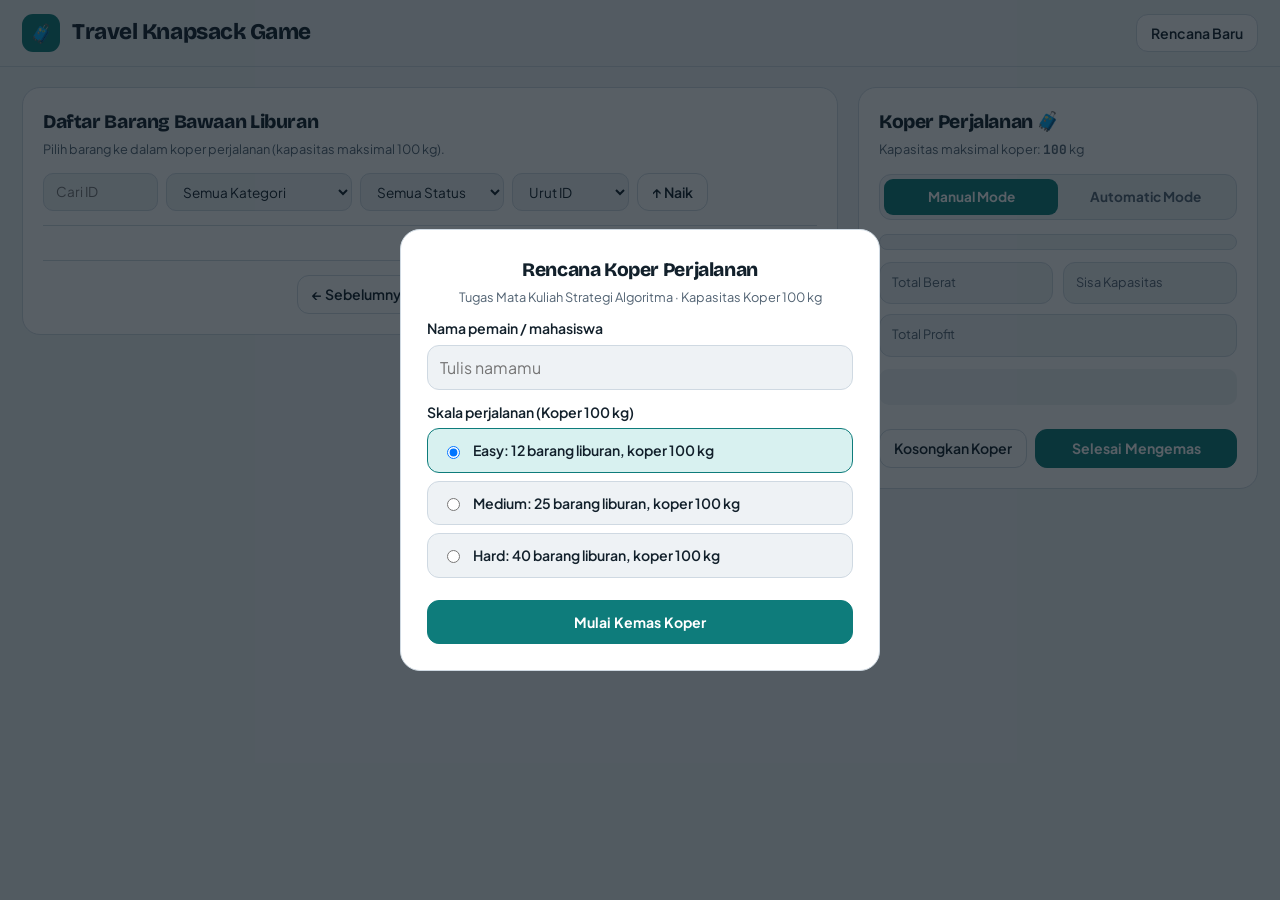
<file: public/assets/aistudio/testing_5fa6f58c.html>
<!DOCTYPE html>
<html lang="id">

<head>
    <meta charset="utf-8">
    <meta name="viewport" content="width=device-width, initial-scale=1, viewport-fit=cover">
    <title>Travel Knapsack Game — Simulasi Koper Perjalanan 100 kg (Tugas Strategi Algoritma)</title>
    <link rel="preconnect" href="https://fonts.googleapis.com">
    <link rel="preconnect" href="https://fonts.gstatic.com" crossorigin>
    <link href="https://fonts.googleapis.com/css2?family=Bricolage+Grotesque:opsz,wght@12..96,600;12..96,700;12..96,800&family=JetBrains+Mono:wght@500;700&family=Plus+Jakarta+Sans:wght@400;500;600;700&display=swap" rel="stylesheet">
    <style>
        :root {
            --bg: #EEF2F5;
            --pn: #FFFFFF;
            --ink: #12202B;
            --mut: #526373;
            --ln: #CFD9E2;
            --ac: #0E7C7B;
            --acs: #D8F1F0;
            --gold: #D99B16;
            --bad: #C43B3B;
            --cur: #FFF3C7;
            box-sizing: border-box;
            padding-top: env(safe-area-inset-top, 0px);
            padding-bottom: env(safe-area-inset-bottom, 0px);
            color-scheme: light;
        }

        @media (prefers-color-scheme: dark) {
            :root:not([data-theme="light"]) {
                --bg: #0C141C;
                --pn: #13202B;
                --ink: #E8F0F7;
                --mut: #94A8B8;
                --ln: #253645;
                --ac: #36C2BF;
                --acs: #123638;
                --gold: #F2BD42;
                --bad: #F27474;
                --cur: #3D3210;
                color-scheme: dark;
            }
        }

        * {
            box-sizing: border-box;
        }

        body {
            margin: 0;
            background: var(--bg);
            color: var(--ink);
            font-family: "Plus Jakarta Sans", system-ui, -apple-system, sans-serif;
            line-height: 1.45;
        }

        h1, h2, h3 {
            font-family: "Bricolage Grotesque", system-ui, sans-serif;
            letter-spacing: -0.02em;
        }

        .mono {
            font-family: "JetBrains Mono", monospace;
            font-variant-numeric: tabular-nums;
        }

        button, input, select {
            font: inherit;
            color: inherit;
        }

        button {
            cursor: pointer;
        }

        header {
            max-width: 1400px;
            margin: 0 auto;
            display: flex;
            flex-wrap: wrap;
            gap: 12px;
            align-items: center;
            justify-content: space-between;
            padding: 14px 22px;
            border-bottom: 1px solid var(--ln);
        }

        .brand-wrap {
            display: flex;
            align-items: center;
            gap: 12px;
        }

        .brand-badge {
            width: 38px;
            height: 38px;
            border-radius: 11px;
            background: var(--ac);
            color: #fff;
            display: flex;
            align-items: center;
            justify-content: center;
            font-size: 1.15rem;
        }

        h1 {
            margin: 0;
            font-size: 1.4rem;
            font-weight: 800;
            line-height: 1.1;
        }

        .who {
            color: var(--mut);
            font-size: 0.85rem;
            margin-top: 2px;
        }

        .btn {
            border: 1px solid var(--ln);
            background: var(--pn);
            border-radius: 12px;
            padding: 8px 14px;
            font-weight: 600;
            font-size: 0.88rem;
            white-space: nowrap;
        }

        .btn:hover:not(:disabled) {
            border-color: var(--ac);
        }

        .btn.pri {
            background: var(--ac);
            border-color: var(--ac);
            color: #fff;
            font-weight: 700;
        }

        .btn:disabled {
            opacity: 0.45;
            cursor: not-allowed;
        }

        main {
            max-width: 1400px;
            margin: 0 auto;
            display: grid;
            grid-template-columns: minmax(0, 1fr) 400px;
            gap: 20px;
            padding: 20px 22px 32px;
            align-items: start;
        }

        @media (max-width: 960px) {
            main {
                grid-template-columns: 1fr;
            }
        }

        section {
            background: var(--pn);
            border: 1px solid var(--ln);
            border-radius: 18px;
            padding: 20px;
        }

        h2 {
            margin: 0 0 4px;
            font-size: 1.2rem;
            font-weight: 800;
        }

        .sub {
            font-size: 0.8rem;
            color: var(--mut);
            margin: 0 0 14px;
        }

        .tools {
            display: flex;
            flex-wrap: wrap;
            gap: 8px;
            margin-bottom: 16px;
            padding-bottom: 14px;
            border-bottom: 1px solid var(--ln);
        }

        .tools input,
        .tools select {
            border: 1px solid var(--ln);
            border-radius: 10px;
            padding: 8px 12px;
            background: var(--bg);
            font-size: 0.85rem;
        }

        .tools input {
            width: 115px;
        }

        .grid {
            display: grid;
            grid-template-columns: repeat(auto-fill, minmax(165px, 1fr));
            gap: 12px;
        }

        .card {
            text-align: left;
            border: 1px solid var(--ln);
            background: var(--bg);
            border-radius: 14px;
            padding: 12px;
            display: flex;
            flex-direction: column;
            gap: 6px;
            position: relative;
            transition: transform 0.16s, border-color 0.16s;
        }

        .card-top {
            display: flex;
            justify-content: space-between;
            align-items: flex-start;
        }

        .card .ic {
            font-size: 1.9rem;
            line-height: 1;
        }

        .card .id {
            font-family: "JetBrains Mono", monospace;
            font-size: 0.75rem;
            font-weight: 700;
            color: var(--mut);
        }

        .card .nm {
            font-weight: 700;
            font-size: 0.82rem;
            white-space: nowrap;
            overflow: hidden;
            text-overflow: ellipsis;
        }

        .card .cat {
            font-size: 0.72rem;
            color: var(--mut);
        }

        .card-foot {
            display: flex;
            justify-content: space-between;
            align-items: baseline;
            padding-top: 6px;
            border-top: 1px solid var(--ln);
            margin-top: 2px;
        }

        .card .w {
            font-family: "JetBrains Mono", monospace;
            font-size: 0.8rem;
            font-weight: 700;
        }

        .card .p {
            font-family: "JetBrains Mono", monospace;
            color: var(--ac);
            font-weight: 800;
            font-size: 0.9rem;
        }

        .card:hover:not(:disabled) {
            border-color: var(--ac);
            transform: translateY(-2px);
        }

        .card.in {
            background: var(--acs);
            border-color: var(--ac);
            opacity: 0.82;
        }

        .card.big {
            opacity: 0.42;
            cursor: not-allowed;
        }

        .card.cur {
            background: var(--cur);
            border-color: var(--gold);
            box-shadow: 0 0 0 3px var(--gold);
        }

        .pg {
            display: flex;
            gap: 12px;
            align-items: center;
            justify-content: center;
            margin-top: 18px;
            padding-top: 14px;
            border-top: 1px solid var(--ln);
        }

        .seg {
            display: grid;
            grid-template-columns: 1fr 1fr;
            border: 1px solid var(--ln);
            background: var(--bg);
            border-radius: 12px;
            padding: 4px;
            margin-bottom: 14px;
        }

        .seg button {
            border: 0;
            background: transparent;
            border-radius: 9px;
            padding: 8px 12px;
            font-weight: 700;
            font-size: 0.85rem;
            color: var(--mut);
        }

        .seg button.on {
            background: var(--ac);
            color: #fff;
        }

        .bar {
            height: 16px;
            border-radius: 99px;
            background: var(--bg);
            border: 1px solid var(--ln);
            overflow: hidden;
            margin: 8px 0;
        }

        .bar i {
            display: block;
            height: 100%;
            width: 0;
            background: var(--ac);
            transition: width 0.35s;
        }

        .bar.full i {
            background: var(--gold);
        }

        .stats {
            display: grid;
            grid-template-columns: 1fr 1fr;
            gap: 10px;
            margin: 12px 0;
        }

        .stats div {
            background: var(--bg);
            border: 1px solid var(--ln);
            border-radius: 12px;
            padding: 10px 12px;
            font-size: 0.8rem;
            color: var(--mut);
        }

        .stats b {
            display: block;
            font-family: "JetBrains Mono", monospace;
            font-size: 1.2rem;
            color: var(--ink);
            margin-top: 2px;
        }

        .bag {
            list-style: none;
            margin: 10px 0 14px;
            padding: 0;
            max-height: 280px;
            overflow: auto;
            display: flex;
            flex-direction: column;
            gap: 6px;
        }

        .bag li {
            display: flex;
            align-items: center;
            gap: 10px;
            border: 1px solid var(--ln);
            background: var(--bg);
            border-radius: 12px;
            padding: 8px 10px;
            font-size: 0.85rem;
        }

        .bag li.cur {
            background: var(--cur);
            border-color: var(--gold);
        }

        .bag .t {
            flex: 1;
            font-family: "JetBrains Mono", monospace;
            font-size: 0.8rem;
        }

        .bag .x {
            border: 0;
            background: transparent;
            color: var(--bad);
            font-size: 1.25rem;
            font-weight: 800;
            padding: 0 6px;
        }

        .empty {
            color: var(--mut);
            text-align: center;
            padding: 22px 0;
            font-size: 0.88rem;
        }

        .log {
            min-height: 2.8em;
            font-size: 0.82rem;
            color: var(--mut);
            margin-bottom: 10px;
            padding: 8px 10px;
            border-radius: 10px;
            background: var(--bg);
        }

        .row {
            display: flex;
            gap: 8px;
            flex-wrap: wrap;
        }

        .mask {
            position: fixed;
            inset: 0;
            background: rgba(10, 20, 28, 0.68);
            display: flex;
            align-items: center;
            justify-content: center;
            padding: 16px;
            z-index: 20;
        }

        .mask[hidden] {
            display: none;
        }

        .modal {
            background: var(--pn);
            border: 1px solid var(--ln);
            border-radius: 20px;
            padding: 26px;
            max-width: 480px;
            width: 100%;
            text-align: center;
            max-height: 92%;
            overflow: auto;
        }

        .modal label {
            display: block;
            text-align: left;
            font-weight: 600;
            font-size: 0.88rem;
            margin: 12px 0 6px;
        }

        .modal input[type=text] {
            width: 100%;
            padding: 10px 12px;
            border: 1px solid var(--ln);
            border-radius: 12px;
            background: var(--bg);
        }

        .lv {
            display: grid;
            gap: 8px;
        }

        .lv label {
            border: 1px solid var(--ln);
            border-radius: 12px;
            padding: 11px 14px;
            margin: 0;
            cursor: pointer;
            display: flex;
            gap: 10px;
            align-items: center;
            background: var(--bg);
        }

        .lv label:has(input:checked) {
            border-color: var(--ac);
            background: var(--acs);
        }

        .res {
            text-align: left;
            background: var(--bg);
            border: 1px solid var(--ln);
            border-radius: 12px;
            padding: 12px 16px;
            margin: 14px 0;
            font-size: 0.9rem;
        }

        .res p {
            margin: 6px 0;
            display: flex;
            justify-content: space-between;
        }

        #toast {
            position: fixed;
            left: 50%;
            bottom: 20px;
            transform: translateX(-50%);
            background: var(--ink);
            color: var(--bg);
            padding: 9px 18px;
            border-radius: 99px;
            font-size: 0.88rem;
            font-weight: 600;
            z-index: 40;
            opacity: 0;
            transition: opacity 0.2s;
            pointer-events: none;
        }

        #toast.on {
            opacity: 1;
        }
    </style>
</head>

<body>
    <header>
        <div class="brand-wrap">
            <div class="brand-badge">🧳</div>
            <div>
                <h1>Travel Knapsack Game</h1>
                <div class="who" id="who"></div>
            </div>
        </div>
        <button class="btn" id="newBtn">Rencana Baru</button>
    </header>
    <main>
        <section aria-label="Daftar barang">
            <h2>Daftar Barang Bawaan Liburan</h2>
            <p class="sub">Pilih barang ke dalam koper perjalanan (kapasitas maksimal 100 kg).</p>
            <div class="tools">
                <input id="q" type="number" min="1" placeholder="Cari ID" aria-label="Cari ID barang">
                <select id="catFil" aria-label="Filter Kategori">
                    <option value="all">Semua Kategori</option>
                    <option value="Pakaian">Pakaian</option>
                    <option value="Elektronik">Elektronik</option>
                    <option value="Perlengkapan Liburan">Perlengkapan Liburan</option>
                    <option value="Toiletries & Obat">Toiletries &amp; Obat</option>
                    <option value="Bekal & Konsumsi">Bekal &amp; Konsumsi</option>
                    <option value="Aksesori & Dokumen">Aksesori &amp; Dokumen</option>
                </select>
                <select id="fil" aria-label="Filter">
                    <option value="all">Semua Status</option>
                    <option value="free">Belum di Koper</option>
                    <option value="in">Sudah di Koper</option>
                    <option value="fit">Muat di Koper</option>
                </select>
                <select id="srt" aria-label="Urutkan">
                    <option value="id">Urut ID</option>
                    <option value="w">Urut Bobot</option>
                    <option value="p">Urut Profit</option>
                </select>
                <button class="btn" id="dir" aria-label="Arah urutan">↑ Naik</button>
            </div>
            <div class="grid" id="grid"></div>
            <div class="pg">
                <button class="btn" id="pv">← Sebelumnya</button>
                <span id="pn" class="mono"></span>
                <button class="btn" id="nx">Berikutnya →</button>
            </div>
        </section>
        <section aria-label="Koper Perjalanan">
            <h2>Koper Perjalanan 🧳</h2>
            <p class="sub">Kapasitas maksimal koper: <b id="cap" class="mono">100</b> kg</p>
            <div class="seg" role="group" aria-label="Mode">
                <button id="mM" class="on">Manual Mode</button>
                <button id="mA">Automatic Mode</button>
            </div>
            <div class="bar" id="bar"><i></i></div>
            <div class="stats">
                <div>Total Berat<b id="tw"></b></div>
                <div>Sisa Kapasitas<b id="rw"></b></div>
                <div style="grid-column:span 2">Total Profit<b id="tp" style="color:var(--ac);font-size:1.45rem"></b></div>
            </div>
            <div class="log" id="log" aria-live="polite"></div>
            <ul class="bag" id="bag"></ul>
            <div class="row">
                <button class="btn pri" id="run" hidden style="flex:1">Jalankan Greedy</button>
                <button class="btn" id="rst">Kosongkan Koper</button>
                <button class="btn pri" id="fin" style="flex:1">Selesai Mengemas</button>
            </div>
        </section>
    </main>

    <div class="mask" id="startM">
        <div class="modal">
            <h2>Rencana Koper Perjalanan</h2>
            <p class="sub" style="margin-bottom:10px">Tugas Mata Kuliah Strategi Algoritma · Kapasitas Koper 100 kg</p>
            <label for="nm">Nama pemain / mahasiswa</label>
            <input type="text" id="nm" maxlength="20" placeholder="Tulis namamu">
            <label>Skala perjalanan (Koper 100 kg)</label>
            <div class="lv">
                <label><input type="radio" name="lv" value="easy" checked> Easy: 12 barang liburan, koper 100 kg</label>
                <label><input type="radio" name="lv" value="medium"> Medium: 25 barang liburan, koper 100 kg</label>
                <label><input type="radio" name="lv" value="hard"> Hard: 40 barang liburan, koper 100 kg</label>
            </div>
            <p id="err" style="color:var(--bad);margin:8px 0 0;font-weight:600"></p>
            <button class="btn pri" id="go" style="margin-top:14px;width:100%;padding:11px">Mulai Kemas Koper</button>
        </div>
    </div>
    <div class="mask" id="resM" hidden>
        <div class="modal" id="resB"></div>
    </div>
    <div id="toast"></div>

    <script>
        const $ = s => document.querySelector(s);
        const LV = { easy: { n: 12, cap: 100, wmax: 24 }, medium: { n: 25, cap: 100, wmax: 28 }, hard: { n: 40, cap: 100, wmax: 30 } };
        const CATS = [
            { ic: '🧥', nm: 'Jaket Musim Dingin', cat: 'Pakaian' },
            { ic: '👕', nm: 'Set Kaos & Kemeja', cat: 'Pakaian' },
            { ic: '👖', nm: 'Celana Cargo Panjang', cat: 'Pakaian' },
            { ic: '👟', nm: 'Sepatu Sneakers Jalan', cat: 'Pakaian' },
            { ic: '📷', nm: 'Kamera Mirrorless', cat: 'Elektronik' },
            { ic: '💻', nm: 'Laptop & Charger', cat: 'Elektronik' },
            { ic: '🎧', nm: 'Headphone Peredam', cat: 'Elektronik' },
            { ic: '🔋', nm: 'Powerbank 20.000mAh', cat: 'Elektronik' },
            { ic: '⛺', nm: 'Tenda Piknik Lipat', cat: 'Perlengkapan Liburan' },
            { ic: '🛌', nm: 'Sleeping Bag Hangat', cat: 'Perlengkapan Liburan' },
            { ic: '☂️', nm: 'Payung Lipat Travel', cat: 'Perlengkapan Liburan' },
            { ic: '🔭', nm: 'Teropong Wisata', cat: 'Perlengkapan Liburan' },
            { ic: '🧴', nm: 'Tas Perlengkapan Mandi', cat: 'Toiletries & Obat' },
            { ic: '🩹', nm: 'Kotak P3K & Obat', cat: 'Toiletries & Obat' },
            { ic: '☀️', nm: 'Sunscreen & Skincare', cat: 'Toiletries & Obat' },
            { ic: '🍱', nm: 'Kotak Bekal Makanan', cat: 'Bekal & Konsumsi' },
            { ic: '☕', nm: 'Termos Air Panas', cat: 'Bekal & Konsumsi' },
            { ic: '🍎', nm: 'Paket Buah & Camilan', cat: 'Bekal & Konsumsi' },
            { ic: '🛂', nm: 'Dompet Paspor & Tiket', cat: 'Aksesori & Dokumen' },
            { ic: '🕶️', nm: 'Kacamata Hitam UV', cat: 'Aksesori & Dokumen' },
            { ic: '🎁', nm: 'Kotak Oleh-Oleh', cat: 'Aksesori & Dokumen' }
        ];
        const rnd = (a, b) => Math.floor(Math.random() * (b - a + 1)) + a;
        const esc = s => s.replace(/[&<>"']/g, c => ({ '&': '&amp;', '<': '&lt;', '>': '&gt;', '"': '&quot;', "'": '&#39;' }[c]));
        const sleep = ms => new Promise(r => setTimeout(r, ms));
        const fp = n => (n / 10).toFixed(1);
        const PER = 12;
        let S = { items: [], bag: new Set(), mode: 'manual', page: 1, sort: 'id', asc: true, fil: 'all', cat: 'all', q: '', over: false, run: 0, running: false, cur: null, log: '' };

        function build() {
            const L = LV[S.lv], pool = [...CATS].sort(() => Math.random() - .5);
            S.cap = L.cap;
            S.items = Array.from({ length: L.n }, (_, i) => {
                const w = rnd(4, L.wmax);
                const c = pool[i % pool.length];
                return { id: i + 1, ic: c.ic, nm: c.nm, cat: c.cat, w, p10: w * rnd(10, 55) + rnd(10, 150) };
            });
            const dp = new Array(S.cap + 1).fill(0);
            for (const it of S.items) for (let c = S.cap; c >= it.w; c--) dp[c] = Math.max(dp[c], dp[c - it.w] + it.p10);
            S.opt = dp[S.cap];
        }
        const byId = id => S.items.find(i => i.id === id);
        const wt = () => [...S.bag].reduce((a, i) => a + byId(i).w, 0);
        const pf = () => [...S.bag].reduce((a, i) => a + byId(i).p10, 0);
        function toast(t) { const e = $('#toast'); e.textContent = t; e.classList.add('on'); clearTimeout(toast.t); toast.t = setTimeout(() => e.classList.remove('on'), 1600) }

        function render() {
            const w = wt(), p = pf(), auto = S.mode === 'auto';
            $('#who').textContent = `${S.name} · ${S.lv[0].toUpperCase() + S.lv.slice(1)} · ${S.items.length} barang · Koper ${S.cap} kg`;
            $('#cap').textContent = S.cap; $('#tw').textContent = w + ' kg'; $('#rw').textContent = (S.cap - w) + ' kg'; $('#tp').textContent = fp(p);
            $('#bar').classList.toggle('full', w === S.cap); $('#bar i').style.width = (w / S.cap * 100) + '%';
            $('#mM').classList.toggle('on', !auto); $('#mA').classList.toggle('on', auto);
            $('#run').hidden = !auto; $('#run').disabled = S.running || S.over;
            $('#fin').disabled = S.running || (auto && !S.over);
            $('#log').textContent = S.log || (auto ? 'Tekan “Jalankan Greedy” untuk melihat prosesnya.' : 'Klik kartu barang di kiri untuk mengemas koper 100 kg.');
            $('#dir').textContent = S.asc ? '↑ Naik' : '↓ Turun';
            let list = S.items.filter(i => {
                if (S.q && String(i.id) !== String(S.q)) return false;
                if (S.cat !== 'all' && i.cat !== S.cat) return false;
                const inb = S.bag.has(i.id);
                return S.fil === 'all' || (S.fil === 'free' && !inb) || (S.fil === 'in' && inb) || (S.fil === 'fit' && !inb && i.w <= S.cap - w)
            });
            const k = { id: i => i.id, w: i => i.w, p: i => i.p10 }[S.sort];
            list.sort((a, b) => (k(a) - k(b) || a.id - b.id) * (S.asc ? 1 : -1));
            const pages = Math.max(1, Math.ceil(list.length / PER)); S.page = Math.min(S.page, pages);
            $('#pn').textContent = `Hal ${S.page} / ${pages}`; $('#pv').disabled = S.page <= 1; $('#nx').disabled = S.page >= pages;
            $('#grid').innerHTML = list.slice((S.page - 1) * PER, S.page * PER).map(i => {
                const inb = S.bag.has(i.id), big = !inb && i.w > S.cap - w;
                return `<button class="card${inb ? ' in' : ''}${big ? ' big' : ''}${S.cur === i.id ? ' cur' : ''}" data-id="${i.id}" ${S.mode !== 'manual' || S.over ? 'disabled' : ''}>
    <div class="card-top"><span class="ic">${i.ic}</span><span class="id">#${i.id}</span></div><div class="nm">${esc(i.nm)}</div><div class="cat">${esc(i.cat)}</div><div class="card-foot"><span class="w">Bobot: ${i.w} kg</span><span class="p">Profit: ${fp(i.p10)}</span></div></button>`
            }).join('') || '<div class="empty">Tidak ada barang.</div>';
            $('#bag').innerHTML = S.bag.size ? [...S.bag].map(id => {
                const i = byId(id);
                return `<li class="${S.cur === id ? 'cur' : ''}"><span>${i.ic}</span><span class="t">#${i.id} ${esc(i.nm)} (${esc(i.cat)}) · ${i.w} kg · Profit ${fp(i.p10)}</span>${auto || S.over ? '' : `<button class="x" data-x="${id}">×</button>`}</li>`
            }).join('') : '<li class="empty" style="justify-content:center;border:0">Koper masih kosong.</li>';
        }

        function add(id) {
            if (S.over || S.mode !== 'manual' || S.bag.has(id)) return;
            const it = byId(id);
            if (wt() + it.w > S.cap) { toast(`Barang #${id} (${it.w} kg) melebihi sisa kapasitas koper.`); return }
            S.bag.add(id); render();
            if (pf() === S.opt) finish(true);
        }
        function reset() { S.run++; S.running = false; S.over = false; S.bag.clear(); S.cur = null; S.log = ''; render() }
        function setMode(m) { if (S.mode === m) return; S.mode = m; reset(); render() }

        async function greedy() {
            if (S.running || S.over) return;
            reset(); const my = ++S.run; S.running = true;
            const ord = [...S.items].sort((a, b) => b.p10 - a.p10 || a.id - b.id);
            const slow = S.items.length > 25 ? 320 : 550;
            for (let n = 0; n < ord.length; n++) {
                if (S.run !== my) return;
                const it = ord[n], ok = wt() + it.w <= S.cap;
                S.cur = it.id; if (ok) S.bag.add(it.id);
                S.log = `Langkah ${n + 1}/${ord.length}: #${it.id} ${it.nm} (${it.w} kg, profit ${fp(it.p10)}) ${ok ? 'dimasukkan.' : `dilewati, sisa ${S.cap - wt()} kg tidak cukup.`}`;
                render(); await sleep(ok ? slow : slow / 3);
            }
            if (S.run !== my) return;
            S.running = false; S.cur = null; S.over = true; S.log = 'Greedy selesai.'; render(); finish(false);
        }

        function finish(win) {
            const p = pf(), w = wt(), auto = S.mode === 'auto', best = p === S.opt;
            if (win === true) { S.over = true; render() }
            let head, note;
            if (win === true) { head = `<h2>Selamat, ${esc(S.name)}!</h2>`; note = 'Kombinasi kopermu mencapai profit maksimal.' }
            else if (auto) {
                head = `<h2>Hasil Greedy by Profit</h2>`;
                note = best ? 'Kebetulan greedy menghasilkan solusi optimal pada data ini.' : `Greedy tidak optimal di sini: selisih ${fp(S.opt - p)}. Ini contoh bahwa greedy tidak selalu menjamin solusi terbaik pada 0/1 Knapsack.`
            }
            else {
                head = `<h2>Evaluasi Koper Perjalanan</h2>`; S.over = !best;
                note = best ? 'Profit maksimal tercapai.' : `Belum optimal, kurang ${fp(S.opt - p)} dari profit maksimal.`;
            }
            $('#resB').innerHTML = `${head}<div class="res"><p><span>Pemain</span><b>${esc(S.name)}</b></p><p><span>Total Berat</span><b class="mono">${w} / ${S.cap} kg</b></p><p><span>Total Profit</span><b class="mono">${fp(p)}</b></p><p><span>Profit Maksimal (DP)</span><b class="mono">${fp(S.opt)}</b></p></div><p>${note}</p>
  <div class="row" style="justify-content:center">${!auto && !best ? '<button class="btn" id="cont">Lanjut Mengemas</button>' : ''}<button class="btn pri" id="again">Rencana Baru</button><button class="btn" id="cls">Tutup</button></div>`;
            $('#resM').hidden = false;
            const cls = () => { $('#resM').hidden = true; render() };
            $('#cls').onclick = cls;
            $('#again').onclick = () => { cls(); $('#startM').hidden = false };
            if ($('#cont')) $('#cont').onclick = () => { S.over = false; cls() };
            if (!auto && !best) S.over = false;
        }

        $('#go').onclick = () => {
            const n = $('#nm').value.trim();
            if (!n) { $('#err').textContent = 'Nama pemain wajib diisi.'; return }
            S.name = n; S.lv = document.querySelector('input[name=lv]:checked').value;
            $('#err').textContent = ''; build(); S.mode = 'manual'; S.page = 1; S.q = ''; $('#q').value = ''; S.fil = 'all'; $('#fil').value = 'all'; S.cat = 'all'; $('#catFil').value = 'all';
            reset(); $('#startM').hidden = true;
        };
        $('#newBtn').onclick = () => { S.run++; S.running = false; $('#startM').hidden = false };
        $('#grid').onclick = e => { const c = e.target.closest('[data-id]'); if (c) add(+c.dataset.id) };
        $('#bag').onclick = e => { const x = e.target.closest('[data-x]'); if (x && !S.over && !S.running) { S.bag.delete(+x.dataset.x); render() } };
        $('#mM').onclick = () => setMode('manual'); $('#mA').onclick = () => setMode('auto');
        $('#run').onclick = greedy; $('#rst').onclick = reset; $('#fin').onclick = () => finish(false);
        $('#q').oninput = e => { S.q = e.target.value; S.page = 1; render() };
        $('#catFil').onchange = e => { S.cat = e.target.value; S.page = 1; render() };
        $('#fil').onchange = e => { S.fil = e.target.value; S.page = 1; render() };
        $('#srt').onchange = e => { S.sort = e.target.value; S.page = 1; render() };
        $('#dir').onclick = () => { S.asc = !S.asc; render() };
        $('#pv').onclick = () => { S.page--; render() }; $('#nx').onclick = () => { S.page++; render() };
    </script>
</body>

</html>
</file>
